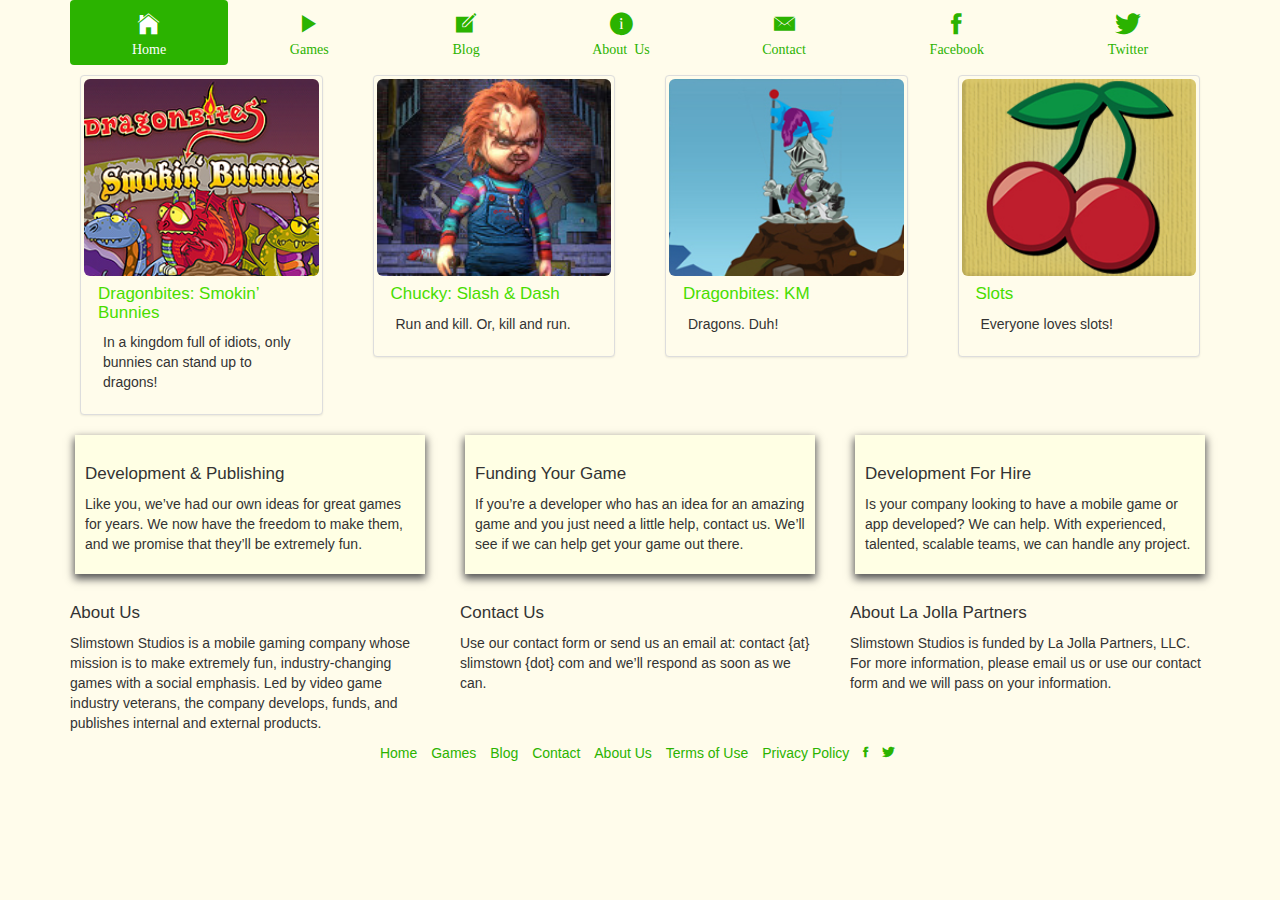
<file: index.html>
<!DOCTYPE html>
<html lang="en-US">
  <head>
    <meta http-equiv="Content-Type" content="text/html; charset=UTF-8">
    <title>Slimstown Studios</title>
    <meta charset="UTF-8">
    <meta name="viewport" content="width=device-width, initial-scale=1">
    <link rel="stylesheet" type="text/css" href="/css/bootstrap.css">
    <link rel="stylesheet" type="text/css" href="/css/bootstrap-theme.css">
    <link rel="stylesheet" type="text/css" href="/css/ie7.css">
    <link rel="stylesheet" type="text/css" href="/css/base.css">
    <link rel="stylesheet" type="text/css" href="/css/style.css">
    <link rel="icon" type="image/x-icon" href="/favicon.ico">
  </head>

  <body>
    <header class="container">
      <h1>Slimstown Studios</h1>
      <nav>
        <div>
          <ul class="nav nav-pills nav-justified">
            <li class="active"><a href="/">
                <span class="icon icon-home"></span>
                <span class="icon-name">Home</span>
            </a></li>
            <li><a href="/games/">
                <span class="icon icon-games"></span>
                <span class="icon-name">Games</span>
            </a></li>
            <li><a href="/blog/">
                <span class="icon icon-blog"></span>
                <span class="icon-name">Blog</span>
            </a></li>
            <li>
              <a href="/about/">
                <span class="icon icon-information"></span>
                <span class="icon-name">About Us</span>
              </a>
              <ul class="sub-menu">
                <li><a href="/about/company/">The Company</a></li>
                <li><a href="/about/la_jolla_partners/">La Jolla Partners</a></li>
                <li><a href="/about/news/">News</a></li>
              </ul>
            </li>
            <li><a href="/contact/">
                <span class="icon icon-contact"></span>
                <span class="icon-name">Contact</span>
            </a></li>
            <li class="social"><a href="https://www.facebook.com/slimstown">
                <span class="icon icon-facebook"></span>
                <span class="icon-name">Facebook</span>
            </a></li>
            <li class="social"><a href="https://www.twitter.com/slimstown">
                <span class="icon icon-twitter"></span>
                <span class="icon-name">Twitter</span>
            </a></li>
          </ul>
        </div>
      </nav>
    </header>

    <main class="container">
      <div class="game-listing row">
        <div class="col-xs-12 col-md-3">
          <figure class="game thumbnail clearfix">
            <a href="/games/dragonbites-smokin-bunnies/">
              <img src="Featured-SB.png" alt="Featured-SB" class="img-rounded" />
              <figcaption class="caption">
                <h3>Dragonbites: Smokin’ Bunnies</h3>
                <p>In a kingdom full of idiots, only bunnies can stand up to dragons!</p>
              </figcaption>
            </a>
          </figure>
        </div>
        <div class="col-xs-12 col-md-3">
          <figure class="game thumbnail clearfix">
            <a href="/games/chucky-slash-n-dash/">
              <img src="Featured-Runner.png" alt="Featured-Runner" class="img-rounded" />
              <figcaption class="caption">
                <h3>Chucky: Slash &amp; Dash</h3>
                <p>Run and kill. Or, kill and run.</p>
              </figcaption>
            </a>
          </figure>
        </div>
        <div class="col-xs-12 col-md-3">
          <figure class="game thumbnail clearfix">
            <a href="/games/dragonbites-km/">
              <img src="Featured-KOTM-NEW91912.jpg" alt="Featured-KOTM-NEW91912" class="img-rounded" />
              <figcaption class="caption">
                <h3>Dragonbites: KM</h3>
                <p>Dragons. Duh!</p>
              </figcaption>
            </a>
          </figure>
        </div>
        <div class="col-xs-12 col-md-3">
          <figure class="game thumbnail clearfix">
            <a href="/games/slots/">
              <img src="Featured-slots.jpg" alt="Featured-slots" class="img-rounded" />
              <figcaption class="caption">
                <h3>Slots</h3>
                <p>Everyone loves slots!</p>
              </figcaption>
            </a>
          </figure>
        </div>
      </div>

      <div class="services row">
        <div class="service col-xs-12 col-md-4">
          <div>
            <h2>Development &amp; Publishing</h2>
            <p>
              Like you, we’ve had our own ideas for great games for years.
              We now have the freedom to make them, and we promise that they’ll be extremely fun.
            </p>
          </div>
        </div>
        <div class="service col-xs-12 col-md-4">
          <div>
            <h2>Funding Your Game</h2>
            <p>
              If you’re a developer who has an idea for an amazing game and you just need a little help, contact us.
              We’ll see if we can help get your game out there.
            </p>
          </div>
        </div>
        <div class="service col-xs-12 col-md-4">
          <div>
            <h2>Development For Hire</h2>
            <p>
              Is your company looking to have a mobile game or app developed?
              We can help.
              With experienced, talented, scalable teams, we can handle any project.
            </p>
          </div>
        </div>
      </div>

      <footer class="row">
        <div class="col-xs-12 col-md-4">
          <h2>About Us</h2>
          <p>
            Slimstown Studios is a mobile gaming company whose mission is to make extremely fun, industry-changing games with a social emphasis.
            Led by video game industry veterans, the company develops, funds, and publishes internal and external products.
          </p>
        </div>
        <div class="col-xs-12 col-md-4">
          <h2>Contact Us</h2>
          <p>Use our contact form or send us an email at: contact {at} slimstown {dot} com and we’ll respond as soon as we can.</p>
        </div>
        <div class="col-xs-12 col-md-4">
          <h2>About La Jolla Partners</h2>
          <p>
            Slimstown Studios is funded by La Jolla Partners, LLC.
            For more information, please email us or use our contact form and we will pass on your information.
          </p>
        </div>
      </footer>
    </main>

    <footer class="container">
      <nav>
        <ul class="list-inline hidden-xs">
          <li><a href="/">Home</a></li>
          <li><a href="/games/">Games</a></li>
          <li><a href="/blog/">Blog</a></li>
          <li><a href="/contact/">Contact</a></li>
          <li><a href="/about/">About Us</a></li>
          <li><a href="/terms/">Terms of Use</a></li>
          <li><a href="/privacy/">Privacy Policy</a></li>
          <li><a href="https://www.facebook.com/slimstown" class="social-link"><span class="icon icon-facebook"></span><span class="icon-name">Facebook</span></a></li>
          <li><a href="https://www.twitter.com/slimstown" class="social-link"><span class="icon icon-twitter"></span><span class="icon-name">Twitter</span></a></li>
        </ul>
      </nav>
    </footer>

    <script type="text/javascript" src="/js/html5shiv-printshiv.min.js"></script>
    <!--[if lt IE 8]>
    <script src="/js/ie7.js"></script>
    <![endif]-->
  </body>
</html>
</file>
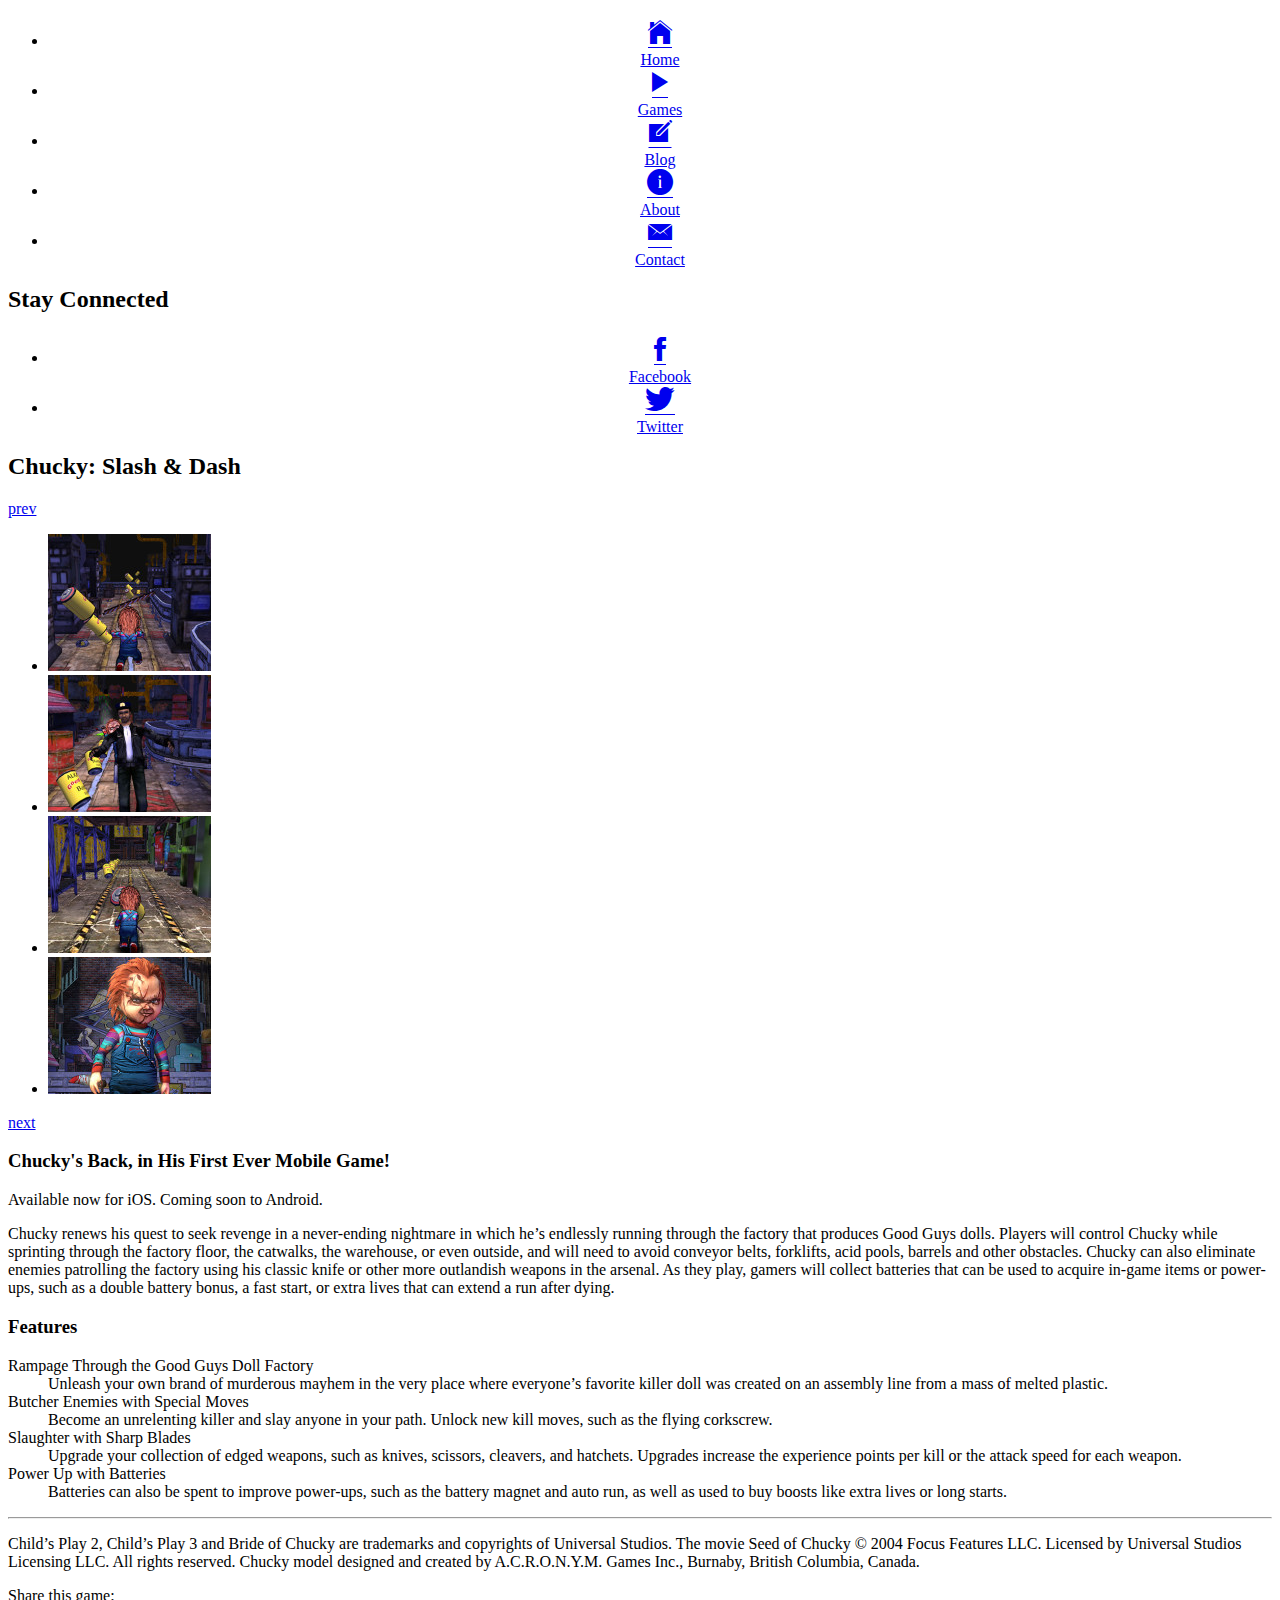
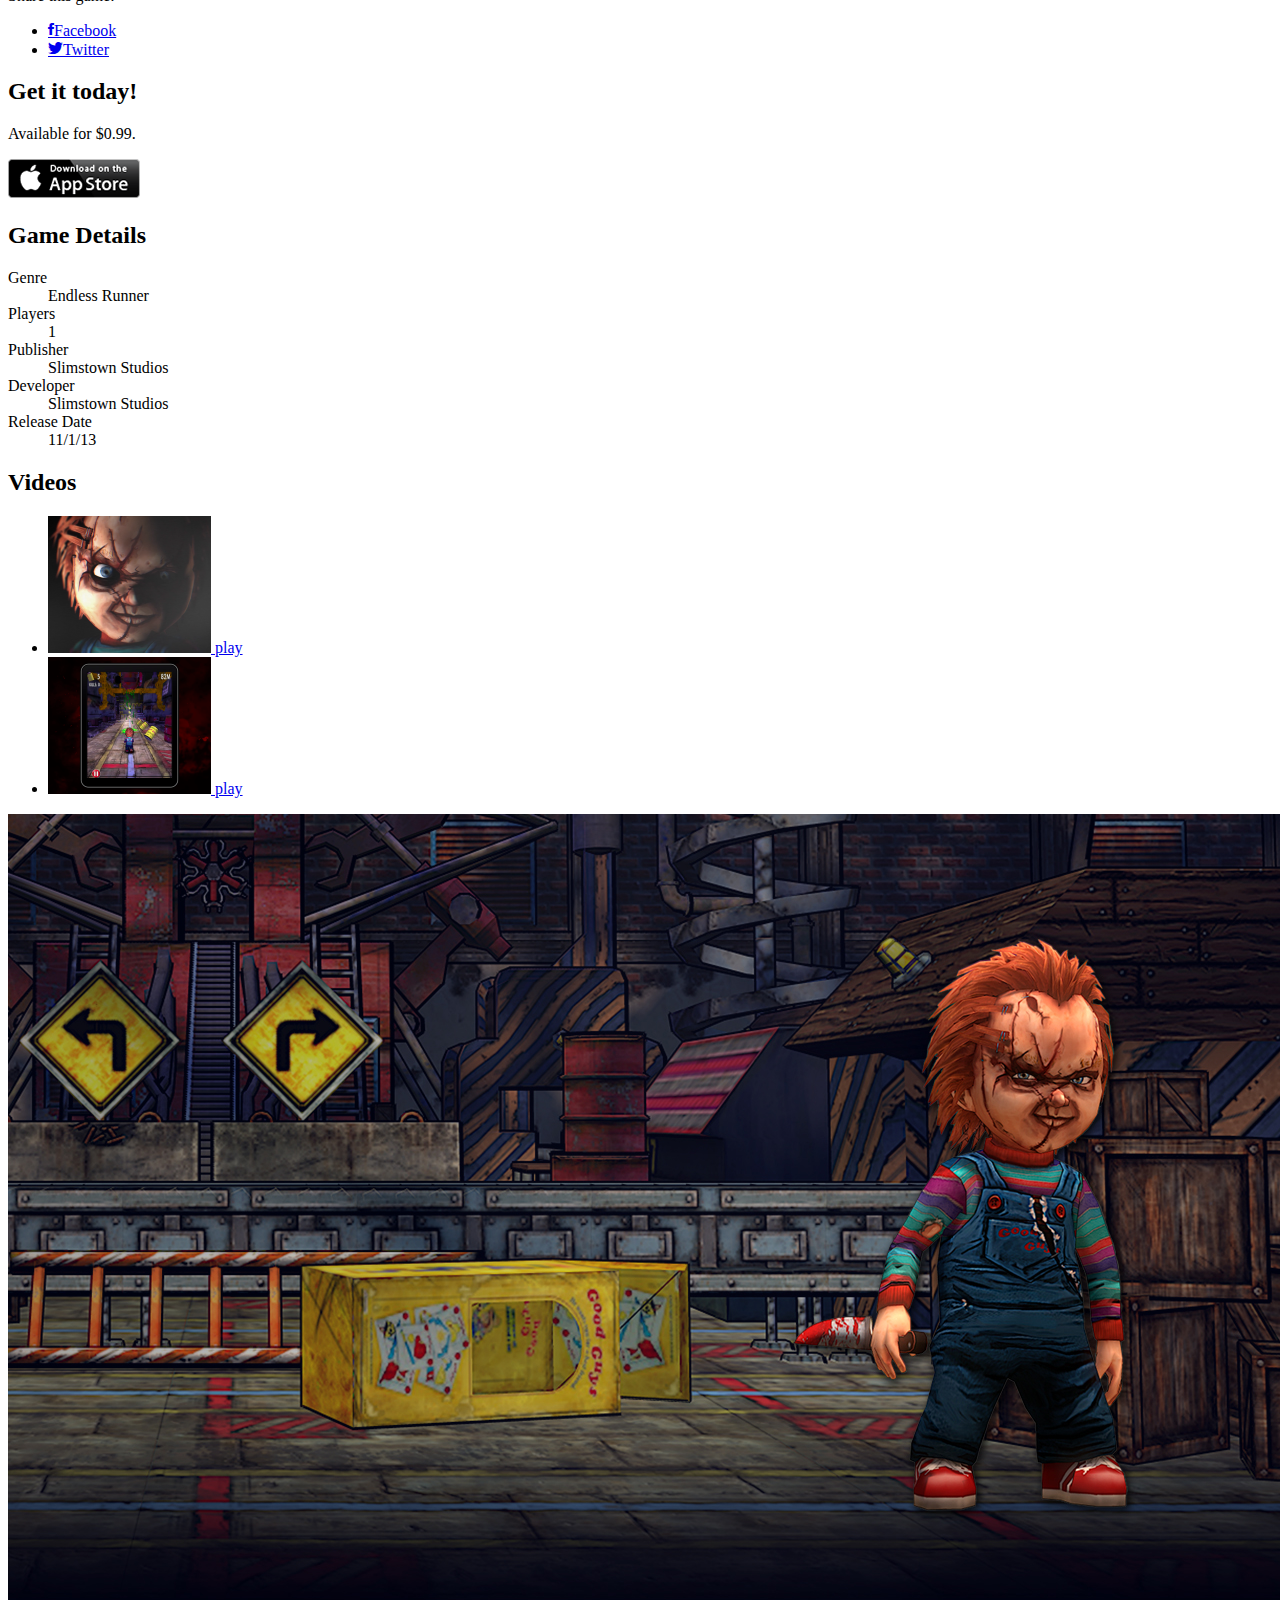
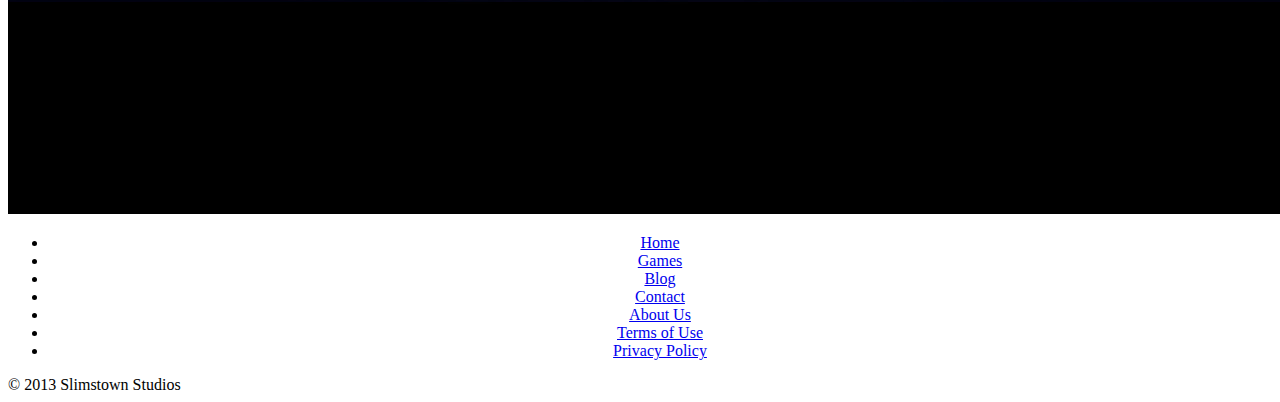
<file: games/chucky-slash-n-dash/index.html>
<!DOCTYPE html>
<html lang="en-US">
  <head>
    <meta http-equiv="Content-Type" content="text/html; charset=UTF-8">
    <title>Chucky: Slash &amp; Dash</title>
    <meta charset="UTF-8">
    <meta name="description" content="Chucky: Slash and Dash">
    <link rel="stylesheet" type="text/css" href="/css/base.css">
    <link rel="stylesheet" type="text/css" href="/css/style.css">
    <link rel="stylesheet" href="/css/ie7.css">
    <link rel="icon" type="image/x-icon" href="/favicon.ico">
  </head>

  <body>
    <header>
      <h1>Slimstown Studios</h1>
      <nav>
        <div>
          <ul>
            <li><a href="/"><span class="icon icon-home"></span><span class="icon-name">Home</span></a></li>
            <li><a href="/games/"><span class="icon icon-games"></span><span class="icon-name">Games</span></a></li>
            <li><a href="/blog/"><span class="icon icon-blog"></span><span class="icon-name">Blog</span></a></li>
            <li><a href="/about/"><span class="icon icon-information"></span><span class="icon-name">About</span></a>
              <ul class="sub-menu">
                <li><a href="/about/company/">The Company</a></li>
                <li><a href="/about/la_jolla_partners/">La Jolla Partners</a></li>
                <li><a href="/about/news/">News</a></li>
              </ul>
            </li>
            <li><a href="/contact/"><span class="icon icon-contact"></span><span class="icon-name">Contact</span></a></li>
          </ul>
        </div>

        <div class="social">
          <h2>Stay Connected</h2>
          <ul>
            <li>
              <a href="https://www.facebook.com/slimstown"><span class="icon icon-facebook"></span><span class="icon-name">Facebook</span></a>
            </li>
            <li>
              <a href="https://www.twitter.com/slimstown"><span class="icon icon-twitter"></span><span class="icon-name">Twitter</span></a>
            </li>
          </ul>
        </div>
      </nav>
    </header>

    <main>
      <h2>Chucky: Slash &amp; Dash</h2>
      <div class="screenshots">
        <a href="#" class="prev">prev</a>
        <ul>
          <li><img src="Chucky-SlashDash-Screenshot-051-163x137.jpg" alt="Chucky Slash &amp; Dash Screenshot 05"></li>
          <li><img src="Chucky-SlashDash-Screenshot-031-163x137.jpg" alt="Chucky Slash &amp; Dash Screenshot 03"></li>
          <li><img src="Chucky-SlashDash-Screenshot-021-163x137.jpg" alt="Chucky Slash &amp; Dash Screenshot 02"></li>
          <li><img src="Chucky-SlashDash-Screenshot-011-163x137.jpg" alt="Chucky Slash &amp; Dash Screenshot 01"></li>
        </ul>
        <a href="#" class="next">next</a>
      </div>

      <h3>Chucky's Back, in His First Ever Mobile Game!</h3>
      <aside>
        Available now for iOS.
        Coming soon to Android.
      </aside>
      <p>
        Chucky renews his quest to seek revenge in a never-ending nightmare in which he’s endlessly running through the factory that produces Good Guys dolls.
        Players will control Chucky while sprinting through the factory floor, the catwalks, the warehouse, or even outside, and will need to avoid conveyor belts, forklifts, acid pools, barrels and other obstacles.
        Chucky can also eliminate enemies patrolling the factory using his classic knife or other more outlandish weapons in the arsenal.
        As they play, gamers will collect batteries that can be used to acquire in-game items or power-ups, such as a double battery bonus, a fast start, or extra lives that can extend a run after dying.
      </p>

      <h3>Features</h3>
      <dl>
        <dt>Rampage Through the Good Guys Doll Factory</dt>
        <dd>Unleash your own brand of murderous mayhem in the very place where everyone’s favorite killer doll was created on an assembly line from a mass of melted plastic.
        </dd>
        <dt>Butcher Enemies with Special Moves</dt>
        <dd>
          Become an unrelenting killer and slay anyone in your path.
          Unlock new kill moves, such as the flying corkscrew.
        </dd>
        <dt>Slaughter with Sharp Blades</dt>
        <dd>
          Upgrade your collection of edged weapons, such as knives, scissors, cleavers, and hatchets.
          Upgrades increase the experience points per kill or the attack speed for each weapon.
        </dd>
        <dt>Power Up with Batteries</dt>
        <dd>Batteries can also be spent to improve power-ups, such as the battery magnet and auto run, as well as used to buy boosts like extra lives or long starts.</dd>
      </dl>

      <hr />

      <p>
        Child’s Play 2, Child’s Play 3 and Bride of Chucky are trademarks and copyrights of Universal Studios.
        The movie Seed of Chucky © 2004 Focus Features LLC.
        Licensed by Universal Studios Licensing LLC.
        All rights reserved.
        Chucky model designed and created by A.C.R.O.N.Y.M. Games Inc., Burnaby, British Columbia, Canada.
      </p>

      <footer>
        <p>Share this game:</p>
        <ul>
          <li><a href="https://www.facebook.com/sharer.php?u=http%3A%2F%2Fslimstown.com%2Fgames%2Fchucky-slash-n-dash%2F" class="social-link" target="_blank"><span class="icon icon-facebook"></span><span class="icon-name">Facebook</span></a></li>
          <li><a href="https://twitter.com/intent/tweet?text=Chucky%3A%20Slash%20%26%20Dash&url=http%3A%2F%2Fslimstown.com%2Fgames%2Fchucky-slash-n-dash%2F" class="social-link" target="_blank"><span class="icon icon-twitter"></span><span class="icon-name">Twitter</span></a></li>
        </ul>
      </footer>
    </main>

    <div class="sidebar">
      <h2>Get it today!</h2>
      <div class="app-store">
        <p>Available for <emph>$0.99</emph>.</p>
        <a href="https://itunes.apple.com/us/app/chucky-slash-dash/id665337536"><img src="app_ico_1.png"></a>
      </div>

      <h2>Game Details</h2>
      <dl class="game-details">
        <dt>Genre</dt>
        <dd>Endless Runner</dd>
        <dt>Players</dt>
        <dd>1</dd>
        <dt>Publisher</dt>
        <dd>Slimstown Studios</dd>
        <dt>Developer</dt>
        <dd>Slimstown Studios</dd>
        <dt>Release Date</dt>
        <dd>11/1/13</dd>
      </dl>

      <h2>Videos</h2>
      <ul class="videos">
        <li>
          <a href="http://www.youtube.com/embed/LYJidHzcqP8?rel=0">
            <img src="ChuckyTeaser_YouTube1280.mp4.Still001-163x137.png" alt="Teaser Video">
            <span>play</span>
          </a>
        </li>
        <li>
          <a href="http://www.youtube.com/embed/Gq_q_bi2zL0?rel=0">
            <img src="Screen-Shot-2013-11-01-at-1.22.22-PM-163x137.png" alt="Gameplay Trailer">
            <span>play</span>
          </a>
        </li>
      </ul>
    </div>

    <img src="cgamepage-FINAL.jpg">

    <footer>
      <nav>
        <ul>
          <li><a href="/">Home</a></li>
          <li><a href="/games/">Games</a></li>
          <li><a href="/blog/">Blog</a></li>
          <li><a href="/contact/">Contact</a></li>
          <li><a href="/about/">About Us</a></li>
          <li><a href="/terms/">Terms of Use</a></li>
          <li><a href="/privacy/">Privacy Policy</a></li>
        </ul>
      </nav>
      <span>© 2013 Slimstown Studios</span>
    </footer>
  </body>
</html>
</file>
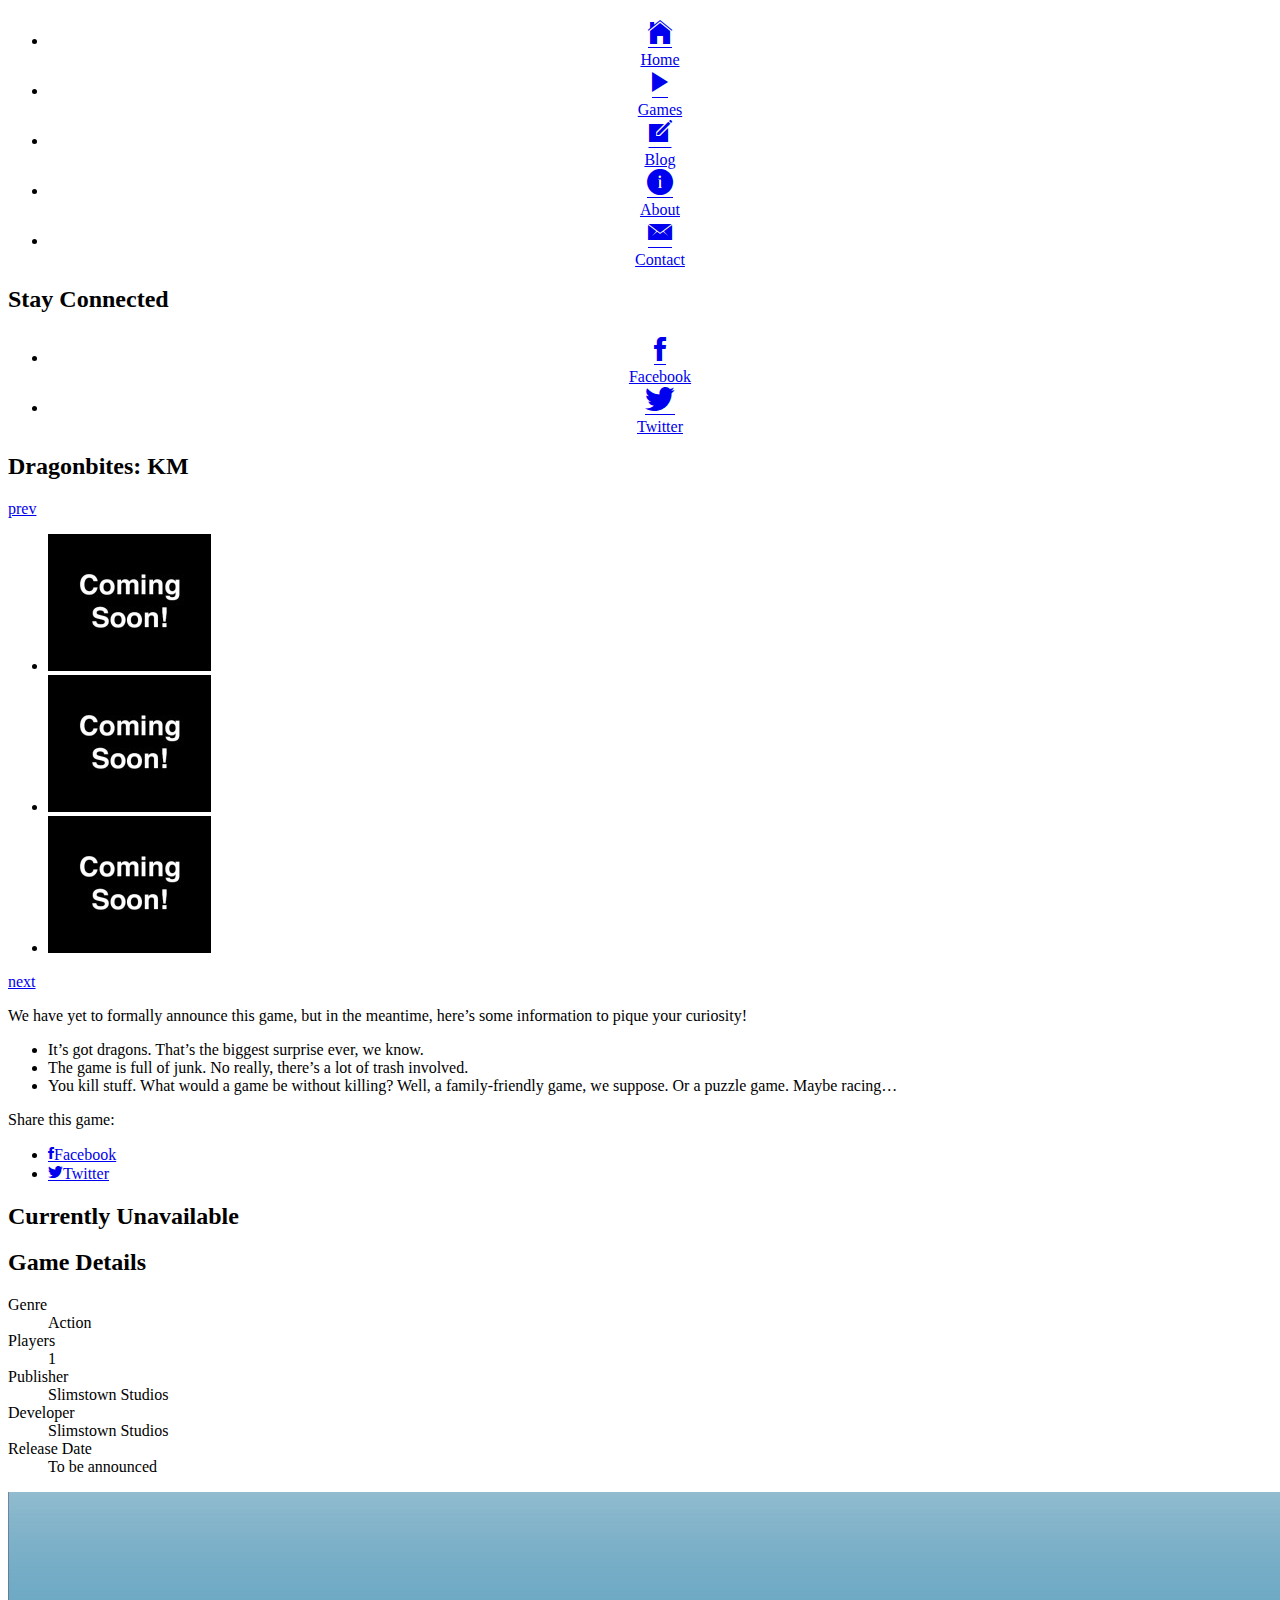
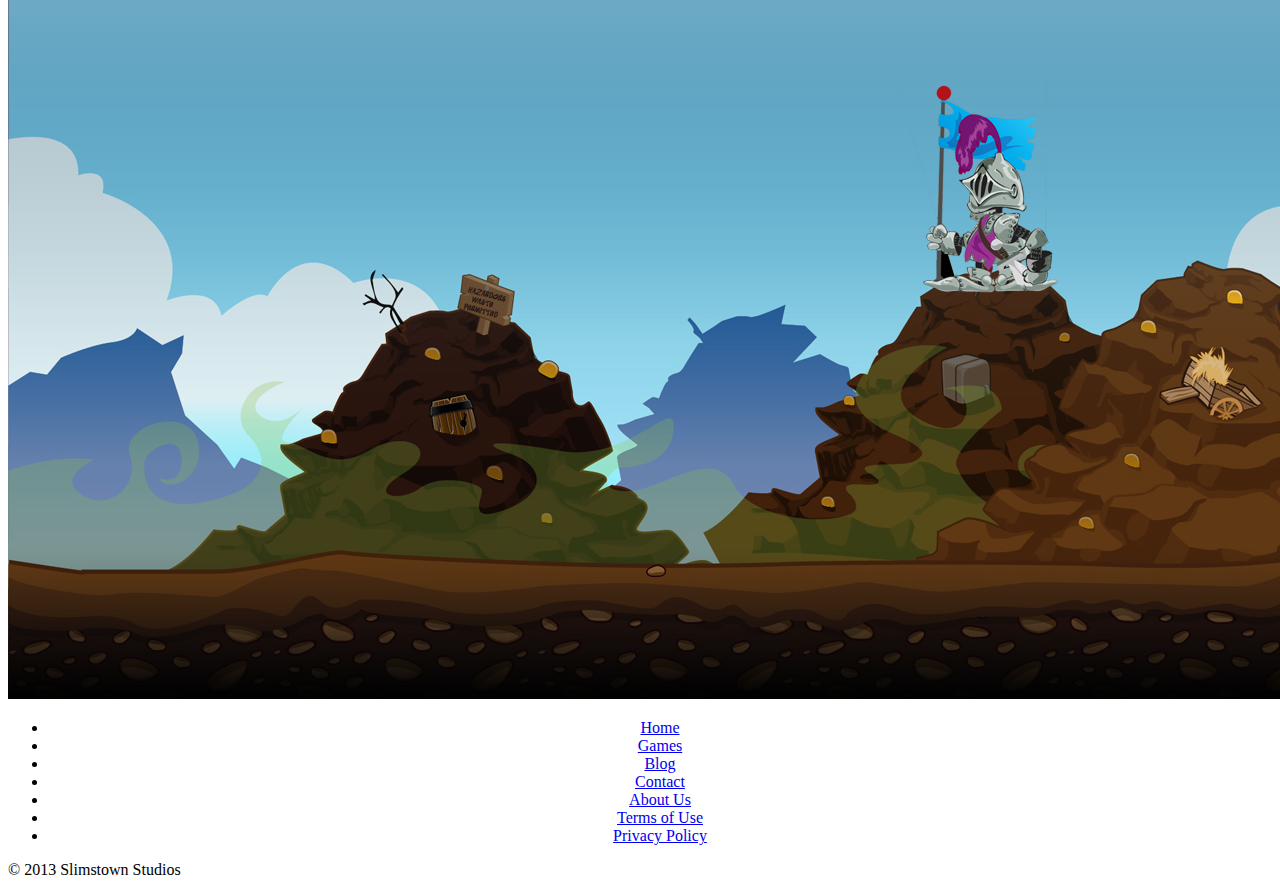
<file: games/dragonbites-km/index.html>
<!DOCTYPE html>
<html lang="en-US">
  <head>
    <meta http-equiv="Content-Type" content="text/html; charset=UTF-8">
    <title>Dragonbites: KM</title>
    <meta charset="UTF-8">
    <meta name="description" content="Dragonbites: KM">
    <link rel="stylesheet" type="text/css" href="/css/base.css">
    <link rel="stylesheet" type="text/css" href="/css/style.css">
    <link rel="stylesheet" href="/css/ie7.css">
    <link rel="icon" type="image/x-icon" href="/favicon.ico">
  </head>

  <body>
    <header>
      <h1>Slimstown Studios</h1>
      <nav>
        <div>
          <ul>
            <li><a href="/"><span class="icon icon-home"></span><span class="icon-name">Home</span></a></li>
            <li><a href="/games/"><span class="icon icon-games"></span><span class="icon-name">Games</span></a></li>
            <li><a href="/blog/"><span class="icon icon-blog"></span><span class="icon-name">Blog</span></a></li>
            <li><a href="/about/"><span class="icon icon-information"></span><span class="icon-name">About</span></a>
              <ul class="sub-menu">
                <li><a href="/about/company/">The Company</a></li>
                <li><a href="/about/la_jolla_partners/">La Jolla Partners</a></li>
                <li><a href="/about/news/">News</a></li>
              </ul>
            </li>
            <li><a href="/contact/"><span class="icon icon-contact"></span><span class="icon-name">Contact</span></a></li>
          </ul>
        </div>

        <div class="social">
          <h2>Stay Connected</h2>
          <ul>
            <li>
              <a href="https://www.facebook.com/slimstown"><span class="icon icon-facebook"></span><span class="icon-name">Facebook</span></a>
            </li>
            <li>
              <a href="https://www.twitter.com/slimstown"><span class="icon icon-twitter"></span><span class="icon-name">Twitter</span></a>
            </li>
          </ul>
        </div>
      </nav>
    </header>

    <main>
      <h2>Dragonbites: KM</h2>
      <div class="screenshots">
        <a href="#" class="prev">prev</a>
        <ul>
          <li><img src="comingsoon-163x137.jpg" alt="Coming soon"></li>
          <li><img src="comingsoon-163x137.jpg" alt="Coming soon"></li>
          <li><img src="comingsoon-163x137.jpg" alt="Coming soon"></li>
        </ul>
        <a href="#" class="next">next</a>
      </div>

      <p>We have yet to formally announce this game, but in the meantime, here’s some information to pique your curiosity!</p>
      <ul>
        <li>
          It’s got dragons.
          That’s the biggest surprise ever, we know.
        </li>
        <li>
          The game is full of junk.
          No really, there’s a lot of trash involved.
        </li>
        <li>
          You kill stuff.
          What would a game be without killing?
          Well, a family-friendly game, we suppose.
          Or a puzzle game.
          Maybe racing…
        </li>
      </ul>

      <footer>
        <p>Share this game:</p>
        <ul>
          <li><a href="https://www.facebook.com/sharer.php?u=http%3A%2F%2Fslimstown.com%2Fgames%2Fdragonbites-km%2F" class="social-link" target="_blank"><span class="icon icon-facebook"></span><span class="icon-name">Facebook</span></a></li>
          <li><a href="https://twitter.com/intent/tweet?text=Dragonbites%3A%20KM&url=http%3A%2F%2Fslimstown.com%2Fgames%2Fdragonbites-km%2F" class="social-link" target="_blank"><span class="icon icon-twitter"></span><span class="icon-name">Twitter</span></a></li>
        </ul>
      </footer>
    </main>

    <div class="sidebar">
      <h2>Currently Unavailable</h2>

      <h2>Game Details</h2>
      <dl>
        <dt>Genre</dt>
        <dd>Action</dd>
        <dt>Players</dt>
        <dd>1</dd>
        <dt>Publisher</dt>
        <dd>Slimstown Studios</dd>
        <dt>Developer</dt>
        <dd>Slimstown Studios</dd>
        <dt>Release Date</dt>
        <dd>To be announced</dd>
      </dl>
    </div>
      
    <img src="DKOTM-SceneBkgd.jpg">
      
    <footer>
      <nav>
        <ul>
          <li><a href="/">Home</a></li>
          <li><a href="/games/">Games</a></li>
          <li><a href="/blog/">Blog</a></li>
          <li><a href="/contact/">Contact</a></li>
          <li><a href="/about/">About Us</a></li>
          <li><a href="/terms/">Terms of Use</a></li>
          <li><a href="/privacy/">Privacy Policy</a></li>
        </ul>
      </nav>
      <span>© 2013 Slimstown Studios</span>
    </footer>
  </body>
</html>
</file>
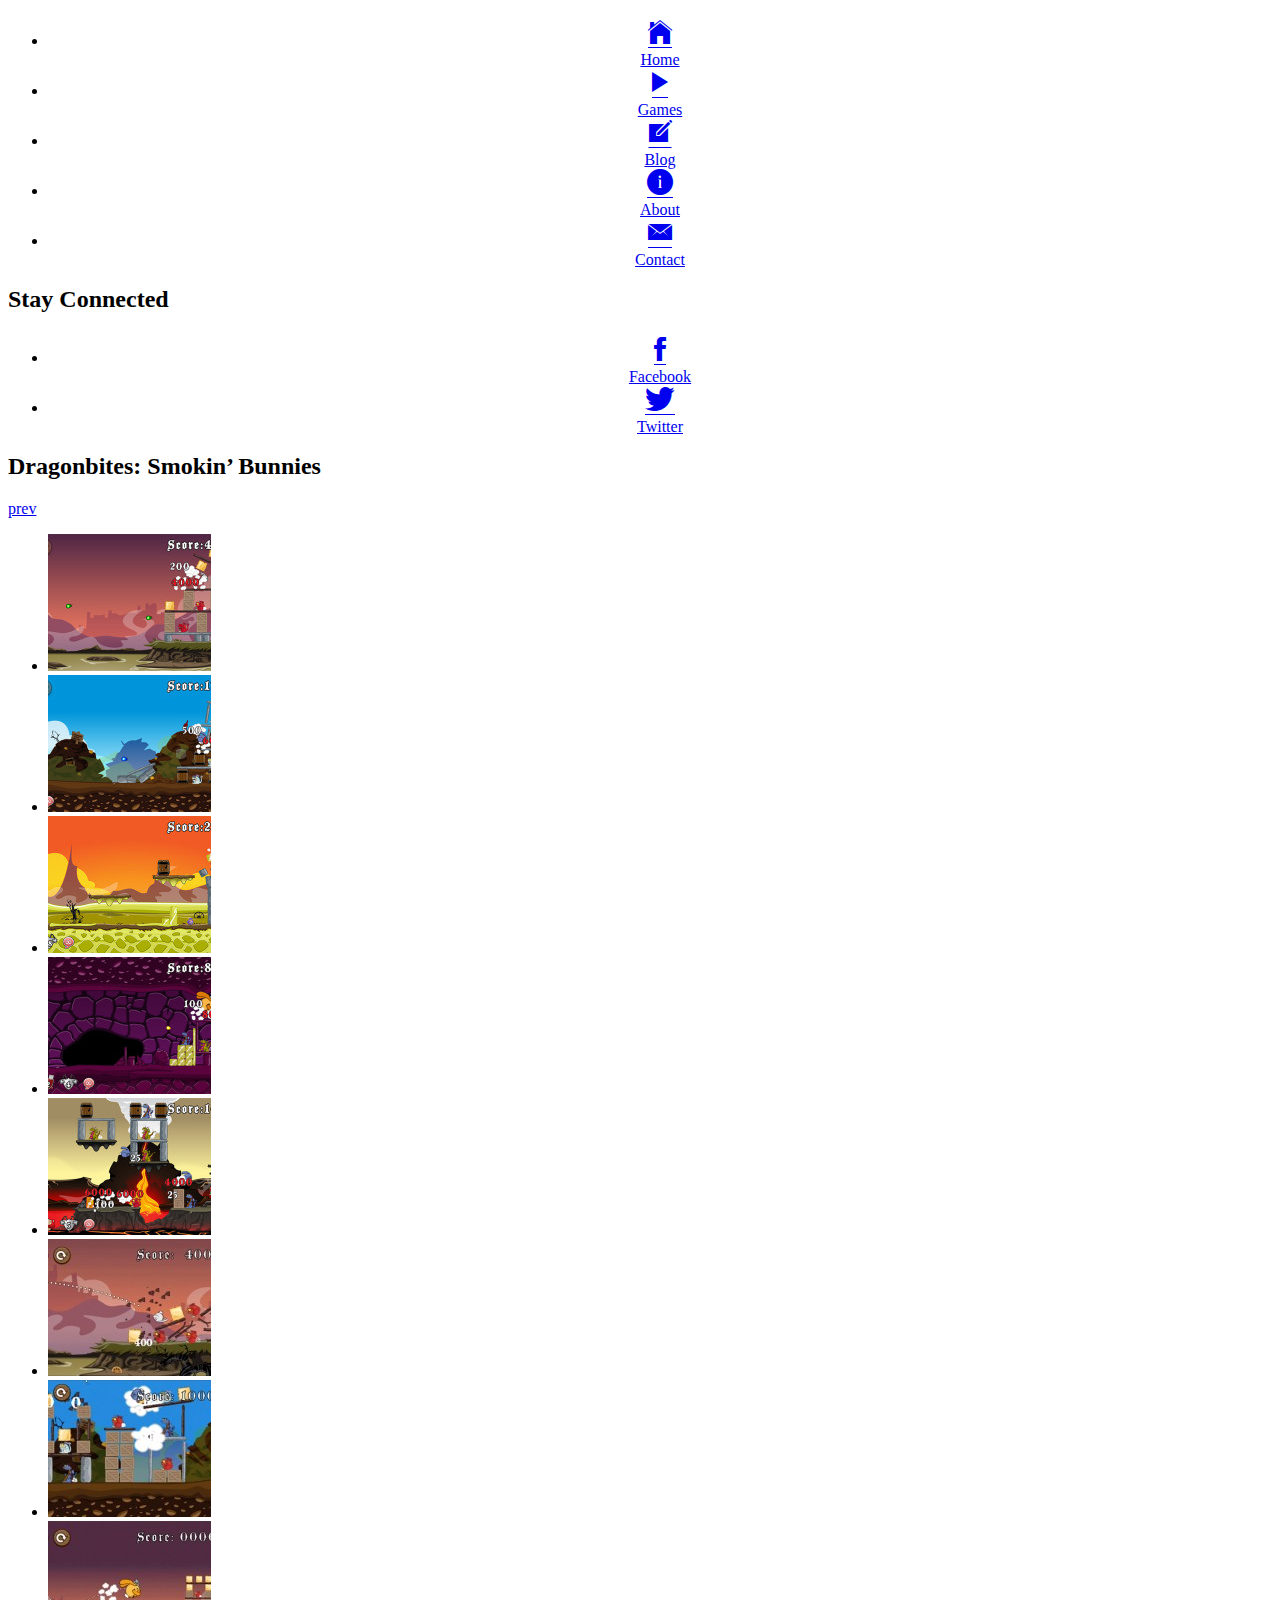
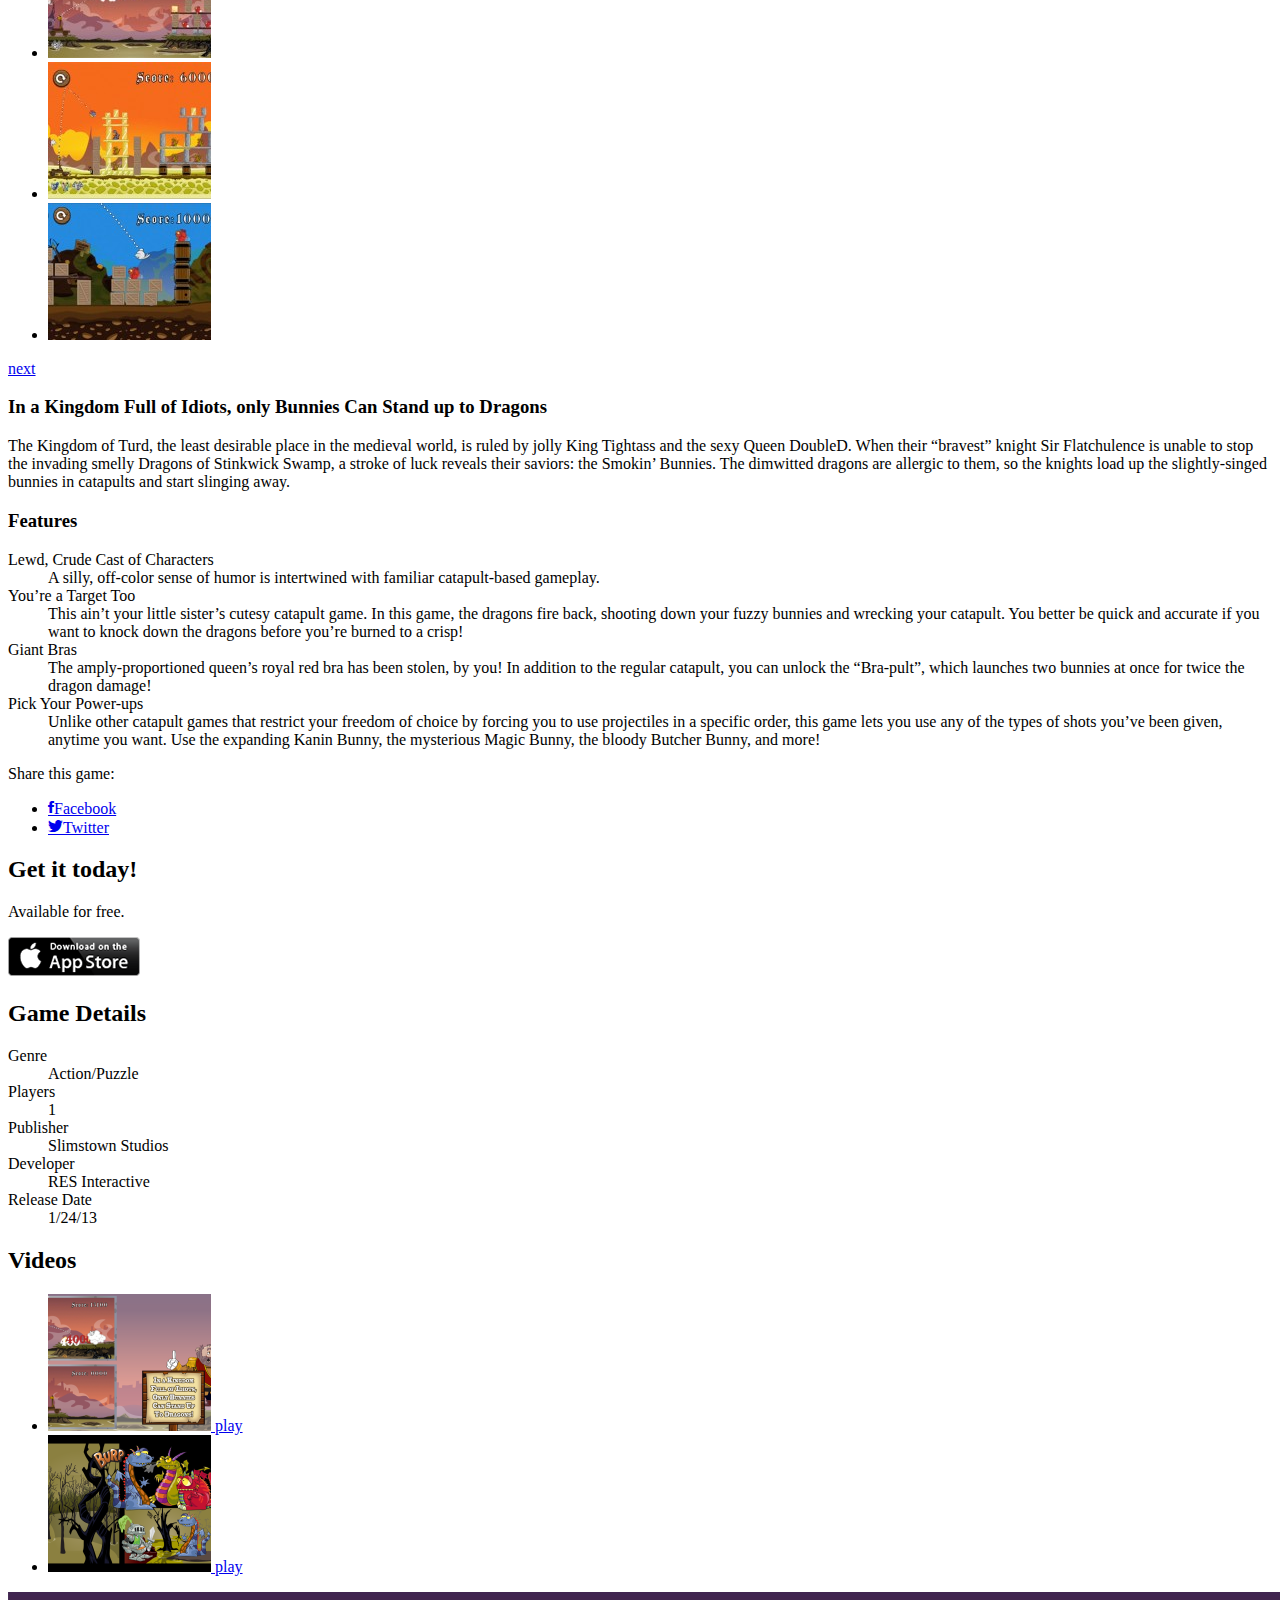
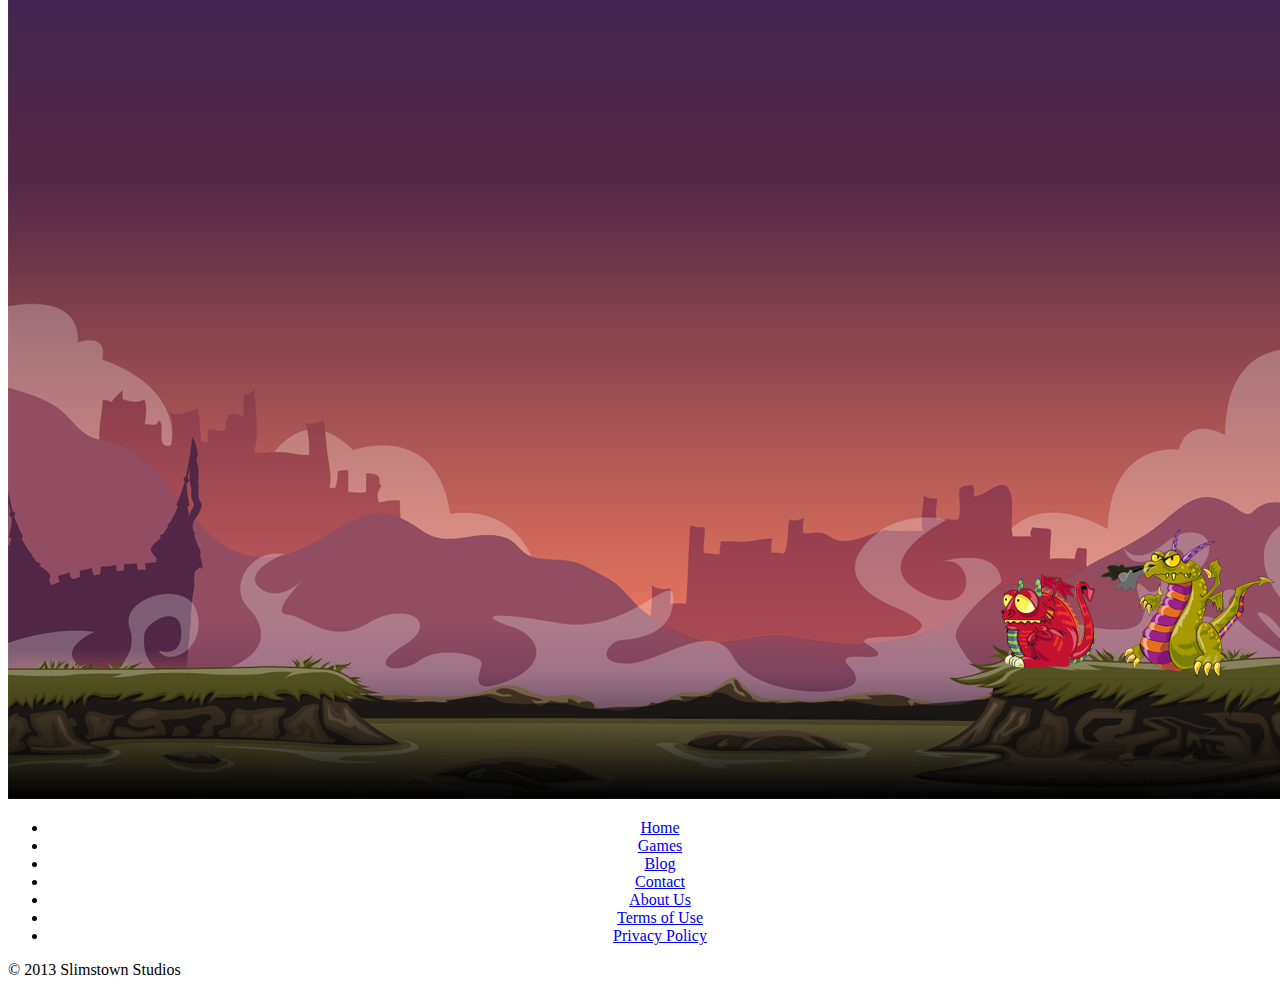
<file: games/dragonbites-smokin-bunnies/index.html>
<!DOCTYPE html>
<html lang="en-US">
  <head>
    <meta http-equiv="Content-Type" content="text/html; charset=UTF-8">
    <title>Dragonbites: Smokin’ Bunnies</title>
    <meta charset="UTF-8">
    <meta name="description" content="Dragonbites: Smokin’ Bunnies">
    <link rel="stylesheet" type="text/css" href="/css/base.css">
    <link rel="stylesheet" type="text/css" href="/css/style.css">
    <link rel="stylesheet" href="/css/ie7.css">
    <link rel="icon" type="image/x-icon" href="/favicon.ico">
  </head>

  <body>
    <header>
      <h1>Slimstown Studios</h1>
      <nav>
        <div>
          <ul>
            <li><a href="/"><span class="icon icon-home"></span><span class="icon-name">Home</span></a></li>
            <li><a href="/games/"><span class="icon icon-games"></span><span class="icon-name">Games</span></a></li>
            <li><a href="/blog/"><span class="icon icon-blog"></span><span class="icon-name">Blog</span></a></li>
            <li><a href="/about/"><span class="icon icon-information"></span><span class="icon-name">About</span></a>
              <ul class="sub-menu">
                <li><a href="/about/company/">The Company</a></li>
                <li><a href="/about/la_jolla_partners/">La Jolla Partners</a></li>
                <li><a href="/about/news/">News</a></li>
              </ul>
            </li>
            <li><a href="/contact/"><span class="icon icon-contact"></span><span class="icon-name">Contact</span></a></li>
          </ul>
        </div>

        <div class="social">
          <h2>Stay Connected</h2>
          <ul>
            <li>
              <a href="https://www.facebook.com/slimstown"><span class="icon icon-facebook"></span><span class="icon-name">Facebook</span></a>
            </li>
            <li>
              <a href="https://www.twitter.com/slimstown"><span class="icon icon-twitter"></span><span class="icon-name">Twitter</span></a>
            </li>
          </ul>
        </div>
      </nav>
    </header>

    <main>
      <h2>Dragonbites: Smokin’ Bunnies</h2>
      <div class="screenshots">
        <a href="#" class="prev">prev</a>
        <ul>
          <li><img src="Screenshot8-DSB-163x137.jpg" alt="Look out for fire!"></li>
          <li><img src="Screenshot6-DSB-163x137.jpg" alt="Bouncing Bunny Crash"></li>
          <li><img src="Screenshot9-DSB-163x137.jpg" alt="Somebody bought a lot of Wild Hares!"></li>
          <li><img src="Screenshot10-DSB-163x137.jpg" alt="Kanin Crush!"></li>
          <li><img src="Screenshot7-DSB-163x137.jpg" alt="Tripsy (on the right side)"></li>
          <li><img src="3-reg-163x137.jpg" alt="Impact"></li>
          <li><img src="2-bounce-163x137.jpg" alt="Bouncing"></li>
          <li><img src="1-kanin-163x137.jpg" alt="HUGE"></li>
          <li><img src="5-magic-163x137.jpg" alt="Magic Bunny"></li>
          <li><img src="4-reg-163x137.jpg" alt="Smokin&#39; Bunny"></li>
        </ul>
        <a href="#" class="next">next</a>
      </div>

      <h3>In a Kingdom Full of Idiots, only Bunnies Can Stand up to Dragons</h3>
      <p>
        The Kingdom of Turd, the least desirable place in the medieval world, is ruled by jolly King Tightass and the sexy Queen DoubleD.
        When their “bravest” knight Sir Flatchulence is unable to stop the invading smelly Dragons of Stinkwick Swamp, a stroke of luck reveals their saviors: the Smokin’ Bunnies.
        The dimwitted dragons are allergic to them, so the knights load up the slightly-singed bunnies in catapults and start slinging away.
      </p>

      <h3>Features</h3>
      <dl>
        <dt>Lewd, Crude Cast of Characters</dt>
        <dd>A silly, off-color sense of humor is intertwined with familiar catapult-based gameplay.</dd>
        <dt>You’re a Target Too</dt>
        <dd>
          This ain’t your little sister’s cutesy catapult game.
          In this game, the dragons fire back, shooting down your fuzzy bunnies and wrecking your catapult.
          You better be quick and accurate if you want to knock down the dragons before you’re burned to a crisp!
        </dd>
        <dt>Giant Bras</dt>
        <dd>
          The amply-proportioned queen’s royal red bra has been stolen, by you!
          In addition to the regular catapult, you can unlock the “Bra-pult”, which launches two bunnies at once for twice the dragon damage!
        </dd>
        <dt>Pick Your Power-ups</dt>
        <dd>
          Unlike other catapult games that restrict your freedom of choice by forcing you to use projectiles in a specific order, this game lets you use any of the types of shots you’ve been given, anytime you want.
          Use the expanding Kanin Bunny, the mysterious Magic Bunny, the bloody Butcher Bunny, and more!
        </dd>
      </dl>

      <footer>
        <p>Share this game:</p>
        <ul>
          <li><a href="https://www.facebook.com/sharer.php?u=http%3A%2F%2Fslimstown.com%2Fgames%2Fdragonbites-smokin-bunnies%2F" class="social-link" target="_blank"><span class="icon icon-facebook"></span><span class="icon-name">Facebook</span></a></li>
          <li><a href="https://twitter.com/intent/tweet?text=Dragonbites%3A%20Smokin'%20Bunnies&url=http%3A%2F%2Fslimstown.com%2Fgames%2Fdragonbites-smokin-bunnies%2F" class="social-link" target="_blank"><span class="icon icon-twitter"></span><span class="icon-name">Twitter</span></a></li>
        </ul>
      </footer>
    </main>

    <div class="sidebar">
      <h2>Get it today!</h2>
      <div class="app-store">
        <p>Available for <emph>free</emph>.</p>
        <a href="https://itunes.apple.com/us/app/dragonbites-smokin-bunnies/id572421059"><img src="app_ico_1.png"></a>
      </div>

      <h2>Game Details</h2>
      <dl class="game-details">
        <dt>Genre</dt>
        <dd>Action/Puzzle</dd>
        <dt>Players</dt>
        <dd>1</dd>
        <dt>Publisher</dt>
        <dd>Slimstown Studios</dd>
        <dt>Developer</dt>
        <dd>RES Interactive</dd>
        <dt>Release Date</dt>
        <dd>1/24/13</dd>
      </dl>
      
      <h2>Videos</h2>
      <ul class="videos">
        <li>
          <a href="http://www.youtube.com/embed/8UQEwFzLoo8?rel=0">
            <img src="Sequence-02.Still001-163x137.png" alt="Gameplay Trailer">
            <span>play</span>
          </a>
        </li>
        <li>
          <a href="http://www.youtube.com/embed/kYrZVMbxGF4?rel=0">
            <img src="DSB-Trailer.Still0011-163x137.png" alt="Teaser Video">
            <span>play</span>
          </a>
        </li>
      </ul>
    </div>

    <img src="DSB-SceneBkgd.jpg">

    <footer>
      <nav>
        <ul>
          <li><a href="/">Home</a></li>
          <li><a href="/games/">Games</a></li>
          <li><a href="/blog/">Blog</a></li>
          <li><a href="/contact/">Contact</a></li>
          <li><a href="/about/">About Us</a></li>
          <li><a href="/terms/">Terms of Use</a></li>
          <li><a href="/privacy/">Privacy Policy</a></li>
        </ul>
      </nav>
      <span>© 2013 Slimstown Studios</span>
    </footer>
  </body>
</html>
</file>
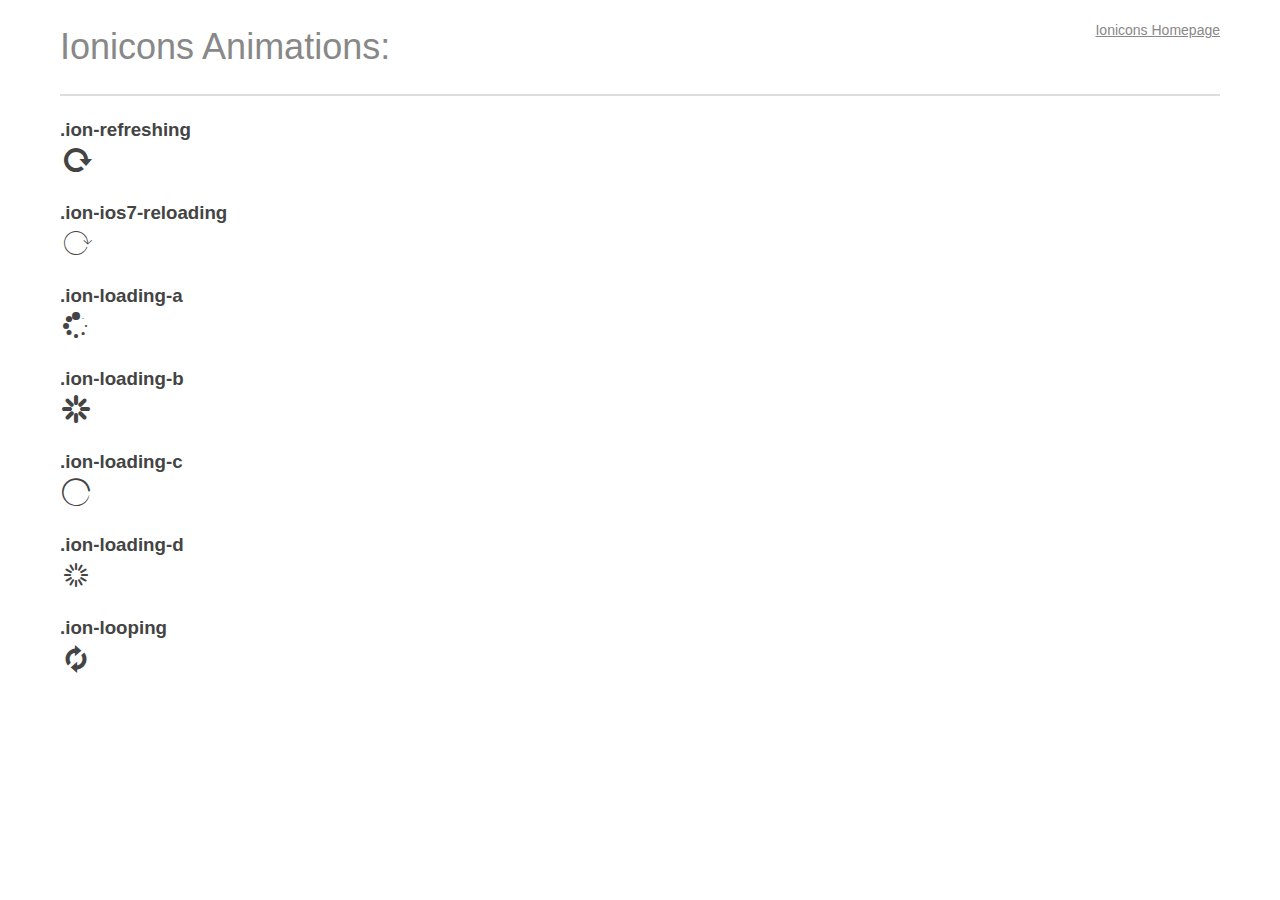
<file: ext/ionicons-1.5.2/animation.html>
<!DOCTYPE html>
<html>
<head>
  <title>Ionicons Animations</title>
  <style>
    * {
      -moz-box-sizing: border-box;
      -webkit-box-sizing: border-box;
      box-sizing: border-box;
      margin: 0;
      padding: 0;
    }

    body {
      background: #fff;
      color: #444;
      font: 16px/1.5 "Helvetica Neue", Helvetica, Arial, sans-serif;
    }

    a, a:visited {
      color: #888;
      text-decoration: underline;
    }
    a:hover, a:focus { color: #000; }
    p { margin-bottom: 20px; }

    header {
      border-bottom: 2px solid #ddd;
      margin-bottom: 20px;
      overflow: hidden;
      padding: 20px 0;
    }

    header h1 {
      color: #888;
      float: left;
      font-size: 36px;
      font-weight: 300;
    }

    header a {
      float: right;
      font-size: 14px;
    }

    .container {
      margin: 0 auto;
      max-width: 1200px;
      min-width: 960px;
      padding: 0 20px;
      width: 95%;
    }

    .icon {
      font-size: 32px;
    }
  </style>
  <link href="css/ionicons.css" rel="stylesheet" type="text/css" media="screen" />
</head>

<body>
  <div class="container">
    <header>
      <h1>Ionicons Animations:</h1>
      <p><a href="http://ionicons.com/">Ionicons Homepage</a></p>
    </header>
    <div class="content">

      <h3>.ion-refreshing</h3>
      <p>
        <i class="icon ion-refreshing"></i>
      </p>

      <h3>.ion-ios7-reloading</h3>
      <p>
        <i class="icon ion-ios7-reloading"></i>
      </p>

      <h3>.ion-loading-a</h3>
      <p>
        <i class="icon ion-loading-a"></i>
      </p>

      <h3>.ion-loading-b</h3>
      <p>
        <i class="icon ion-loading-b"></i>
      </p>

      <h3>.ion-loading-c</h3>
      <p>
        <i class="icon ion-loading-c"></i>
      </p>

      <h3>.ion-loading-d</h3>
      <p>
        <i class="icon ion-loading-d"></i>
      </p>

      <h3>.ion-looping</h3>
      <p>
        <i class="icon ion-looping"></i>
      </p>

    </div>
  </div>
</body>
</html>
</file>
<file: css/ie7.css>
.icon-blog {
	*zoom: expression(this.runtimeStyle['zoom'] = '1', this.innerHTML = '&#xf17e;');
}
.icon-contact {
	*zoom: expression(this.runtimeStyle['zoom'] = '1', this.innerHTML = '&#xf187;');
}
.icon-home {
	*zoom: expression(this.runtimeStyle['zoom'] = '1', this.innerHTML = '&#xf32b;');
}
.icon-information {
	*zoom: expression(this.runtimeStyle['zoom'] = '1', this.innerHTML = '&#xf1a1;');
}
.icon-games {
	*zoom: expression(this.runtimeStyle['zoom'] = '1', this.innerHTML = '&#xf1c8;');
}
.icon-facebook {
	*zoom: expression(this.runtimeStyle['zoom'] = '1', this.innerHTML = '&#xf231;');
}
.icon-twitter {
	*zoom: expression(this.runtimeStyle['zoom'] = '1', this.innerHTML = '&#xf243;');
}
</file>
<file: css/base.css>
header nav li {
    text-align:center;
}

h1 {
    display:none;
}

header nav .icon {
    font-size:200%;
}

header nav .icon-name {
    display:block;
}

header nav ul ul {
    display:none;
}

footer nav {
    text-align:center;
}

footer nav .icon-name {
    display:none;
}

.game {
    margin:10px;
    padding:3px;
}

.game figcaption h3 {
    margin-top:0;
    padding-left:5px;
    padding-right:5px;
    color:#48dd00;
}

.game figcaption p {
    padding-left:10px;
    padding-right:10px;
}

.game figcaption {
    float:left;
    width:60%;
}

.thumbnail a > img {
    float:left;
    width:40%;
}

@media (min-width:992px) {
    .game figcaption {
        float:none;
        width:100%;
    }

    .thumbnail a > img {
        float:none;
        width:100%;
    }
}

.services .service div {
    margin-left:5px;
    margin-right:5px;
    margin-top:10px;
    margin-bottom:10px;
    padding:10px;
    box-shadow:0px 4px 8px 1px #555;
    background-color:#ffffe4;
}
</file>
<file: css/style.css>
@font-face {
    font-family: 'ionicons';
    src:url('fonts/ionicons.eot?plnpgf');
    src:url('fonts/ionicons.eot?#iefixplnpgf') format('embedded-opentype'),
        url('fonts/ionicons.woff?plnpgf') format('woff'),
        url('fonts/ionicons.ttf?plnpgf') format('truetype'),
        url('fonts/ionicons.svg?plnpgf#ionicons') format('svg');
    font-weight: normal;
    font-style: normal;
}

[class^="icon-"], [class*=" icon-"] {
    font-family: 'ionicons';
    speak: none;
    font-style: normal;
    font-weight: normal;
    font-variant: normal;
    text-transform: none;
    line-height: 1;

    /* Better Font Rendering =========== */
    -webkit-font-smoothing: antialiased;
    -moz-osx-font-smoothing: grayscale;
}

.icon-blog:before {
    content: "\f17e";
}
.icon-contact:before {
    content: "\f187";
}
.icon-home:before {
    content: "\f32b";
}
.icon-information:before {
    content: "\f1a1";
}
.icon-games:before {
    content: "\f1c8";
}
.icon-facebook:before {
    content: "\f231";
}
.icon-twitter:before {
    content: "\f243";
}
</file>
